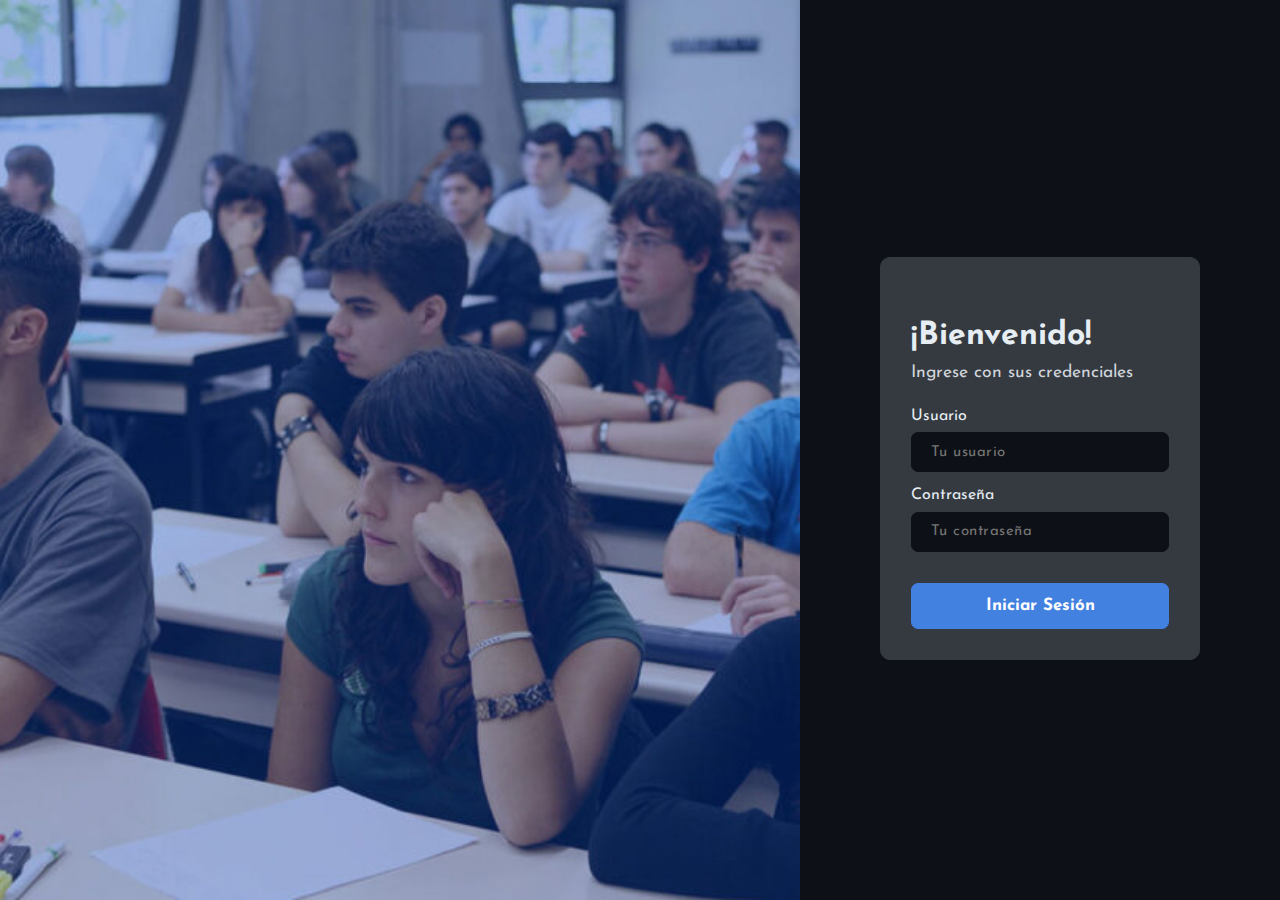
<file: index.html>
<!DOCTYPE html>
<html lang="es">
<head>
    <meta charset="UTF-8">
    <meta name="viewport" content="width=device-width, initial-scale=1.0" />
    <meta name="description" content="Sistema de Gestión de soporte técnico elaborado en HTML, CSS, JavaScript, Django y SQLLite">
    <link rel="icon" type="image/png" href="images/login/logo_login1.svg">
    <title>Sistema de Gestión</title>
    <link rel="stylesheet" href="style_login.css" />
</head>
<body>
    <div class="container">
        <aside class="img-login"></aside>

        <main class="container_login">
            <form class="login">
                <div class="login-welcome">
                    <h1>¡Bienvenido!</h1>
                    <h2>Ingrese con sus credenciales</h2>
                </div>
                <div class="text-field">
                    <label for="user">Usuario</label>
                    <input type="text" id="user" name="user" autocomplete="off" placeholder="Tu usuario" required>
                    <div class="error-message">Usuario incorrecto</div>
                </div>
                <div class="text-field">
                    <label for="password">Contraseña</label>
                    <input id="password" type="password" name="password" placeholder="Tu contraseña" required>
                    <div class="error-message">Contraseña incorrecta</div>
                </div>
                <button class="login-button" type="submit">Iniciar Sesión</button>
            </form>
        </main>
    </div>
</body>
</html>
</file>
<file: style_login.css>
@import url('https://fonts.googleapis.com/css2?family=Josefin+Sans:ital,wght@0,100..700;1,100..700&display=swap');

* {
    margin: 0;
    padding: 0;
    box-sizing: border-box;
    font-family: "Josefin Sans", sans-serif;
}

html {
    height: 100%;
}

body {
    background: #0d1117;
    height: 100%;
}

.container {
    position: relative;
    display: grid;
    grid-template-columns: 1.25fr 0.75fr;
    height: 100%;
    width: 100%;
}

/*img-aside*/
.img-login {
    background: url('images/login/edu.jpg') repeat center center;
    background-size: cover;
    max-height: 90rem;
}

/*Container-Login*/
.container_login {
    background: #0d1117;
    display: flex;
    align-items: center;
    justify-content: center;
    padding: 0 16px;
}

.login{
    background-color: #343a40;
    display: flex;
    position: relative;
    flex-direction: column;
    justify-content: center;
    max-width: 20rem;
    width: 100%;
    padding: 30px;
    text-align: left;
    margin: 16px 0px 0px;
    border:1px solid #343a40;
    border-radius: 10px;
    overflow: hidden;
    gap: 15px;
}

/*Typography*/
.login-welcome h1{
    color:#e6edf3;
    font-size: 32px;
    line-height: 32px;
    font-weight: bold;
    margin-top: 32px;
    margin-bottom: 12px;
}

.login-welcome h2{
    color: #d1d5db;
    margin-bottom: 12px;
    font-size: 17.5px;
    font-weight: normal;
}

/*Style*/
.text-field {
    display: flex;
    flex-direction: column;
    gap: 8.5px;
}

.text-field input {
    background: #0d1117;
    color: #e6edf3;
    max-width: 100%;
    width: 100%;
    min-height: 40px;
    font-size: 15px;
    letter-spacing: .03rem; 
    border: 1px solid #0d1117;
    border-radius: 7px;
    text-indent: 19px;
    outline: none;
}

.text-field input:focus {
    outline: 2px solid #4281e0;
}

.text-field label {
    color: #e6edf3;
}

.text-field input:user-invalid {
    background: #0d1117;
    color: #e5484d;
    border: 2px solid #e5484d;
    outline: none;
}

.error-message {
    display: none;
}

.text-field input:user-invalid~.error-message {
    color: #e5484d;
    font-size: 14px;
    display: block;
    margin-top: 5px;
}

/*Button*/
.login-button {
    background: #4281e0;
    color: #FFF;
    width: 100%;
    line-height: 44px;
    font-size: 17px;
    font-weight: bold;
    place-items: center;
    margin-top: 16px;
    cursor: pointer;
    border: 1px solid #4281e0;
    border-radius: 7px;
    outline: none;
}

.login-button:hover{
    opacity: .8;
    background: #5f88ea;
}

/*Responsive*/
@media (max-width: 1115px) {
    .container {
        grid-template-columns: 1fr 1fr;
    }
}

@media (max-width: 800px) {
    .container {
        grid-template-columns: 1fr;
    }

    .img-login {
        display: none;
    }
}
</file>
